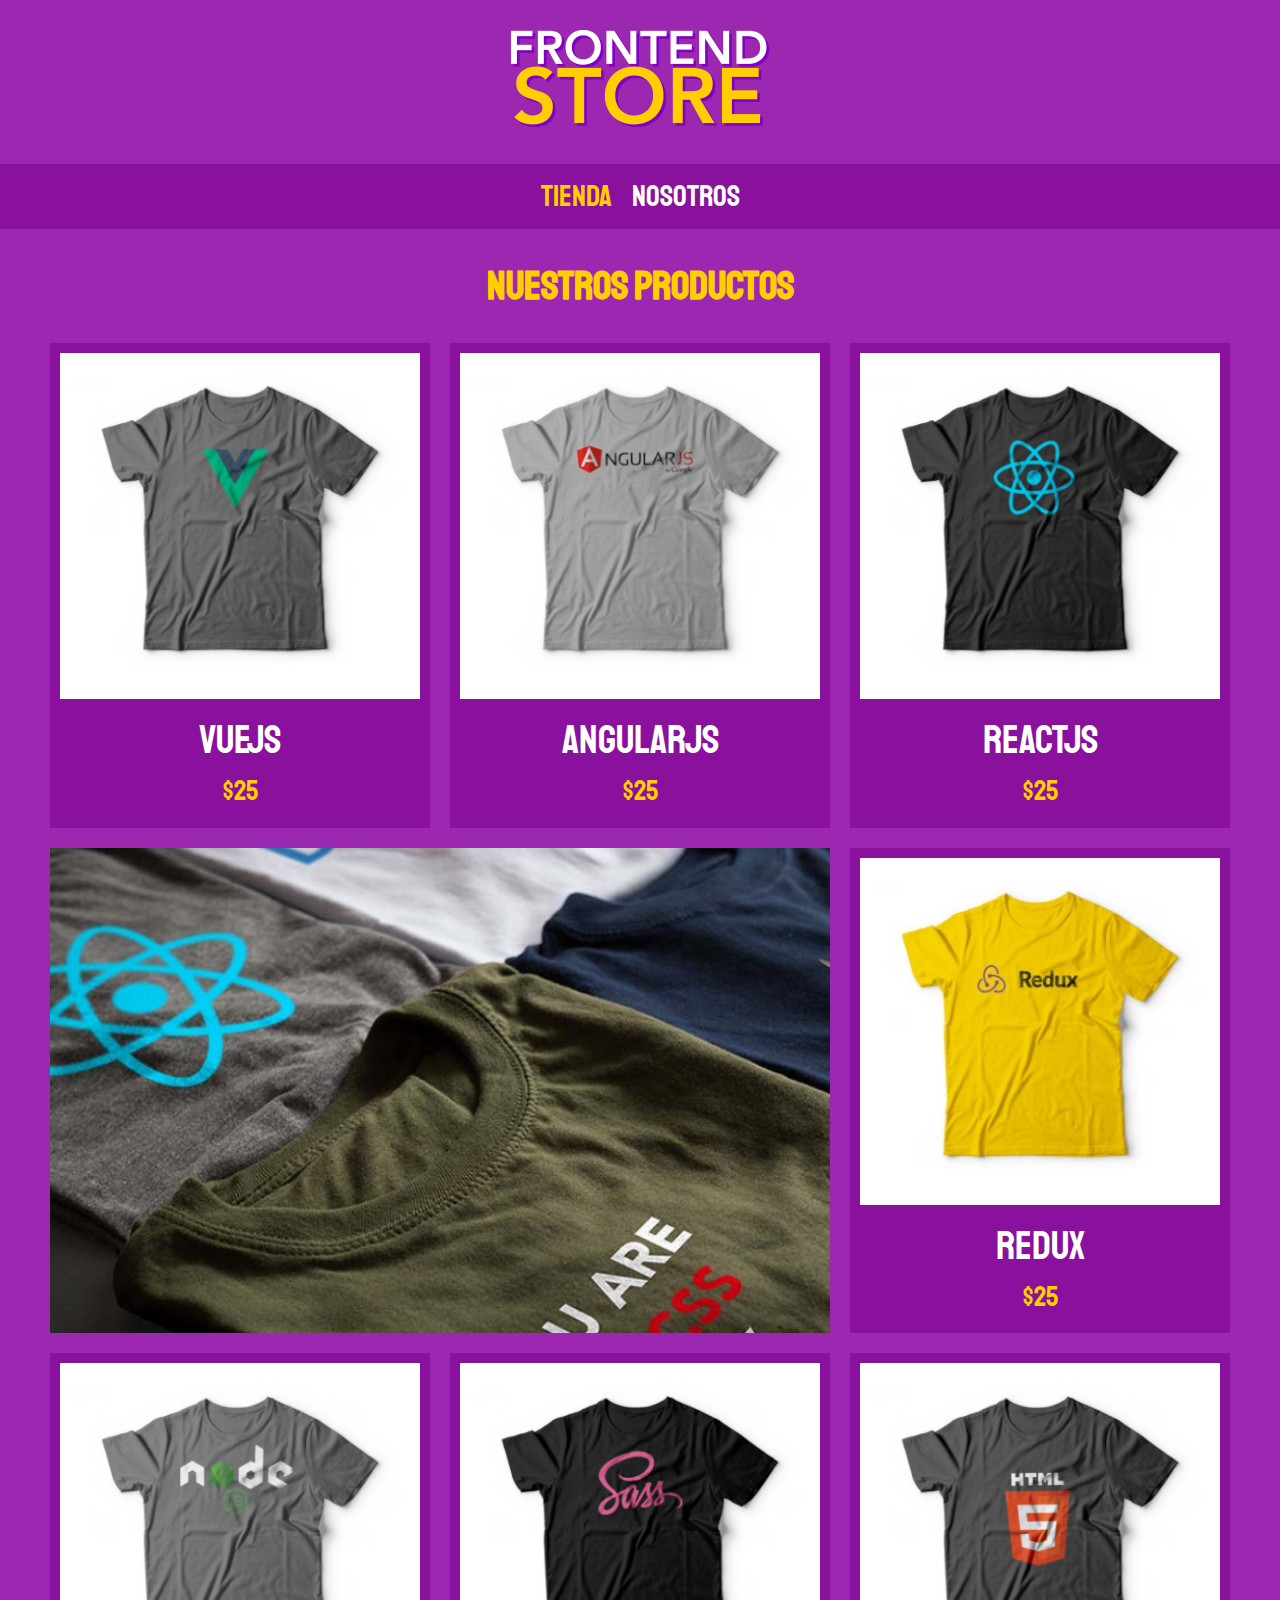
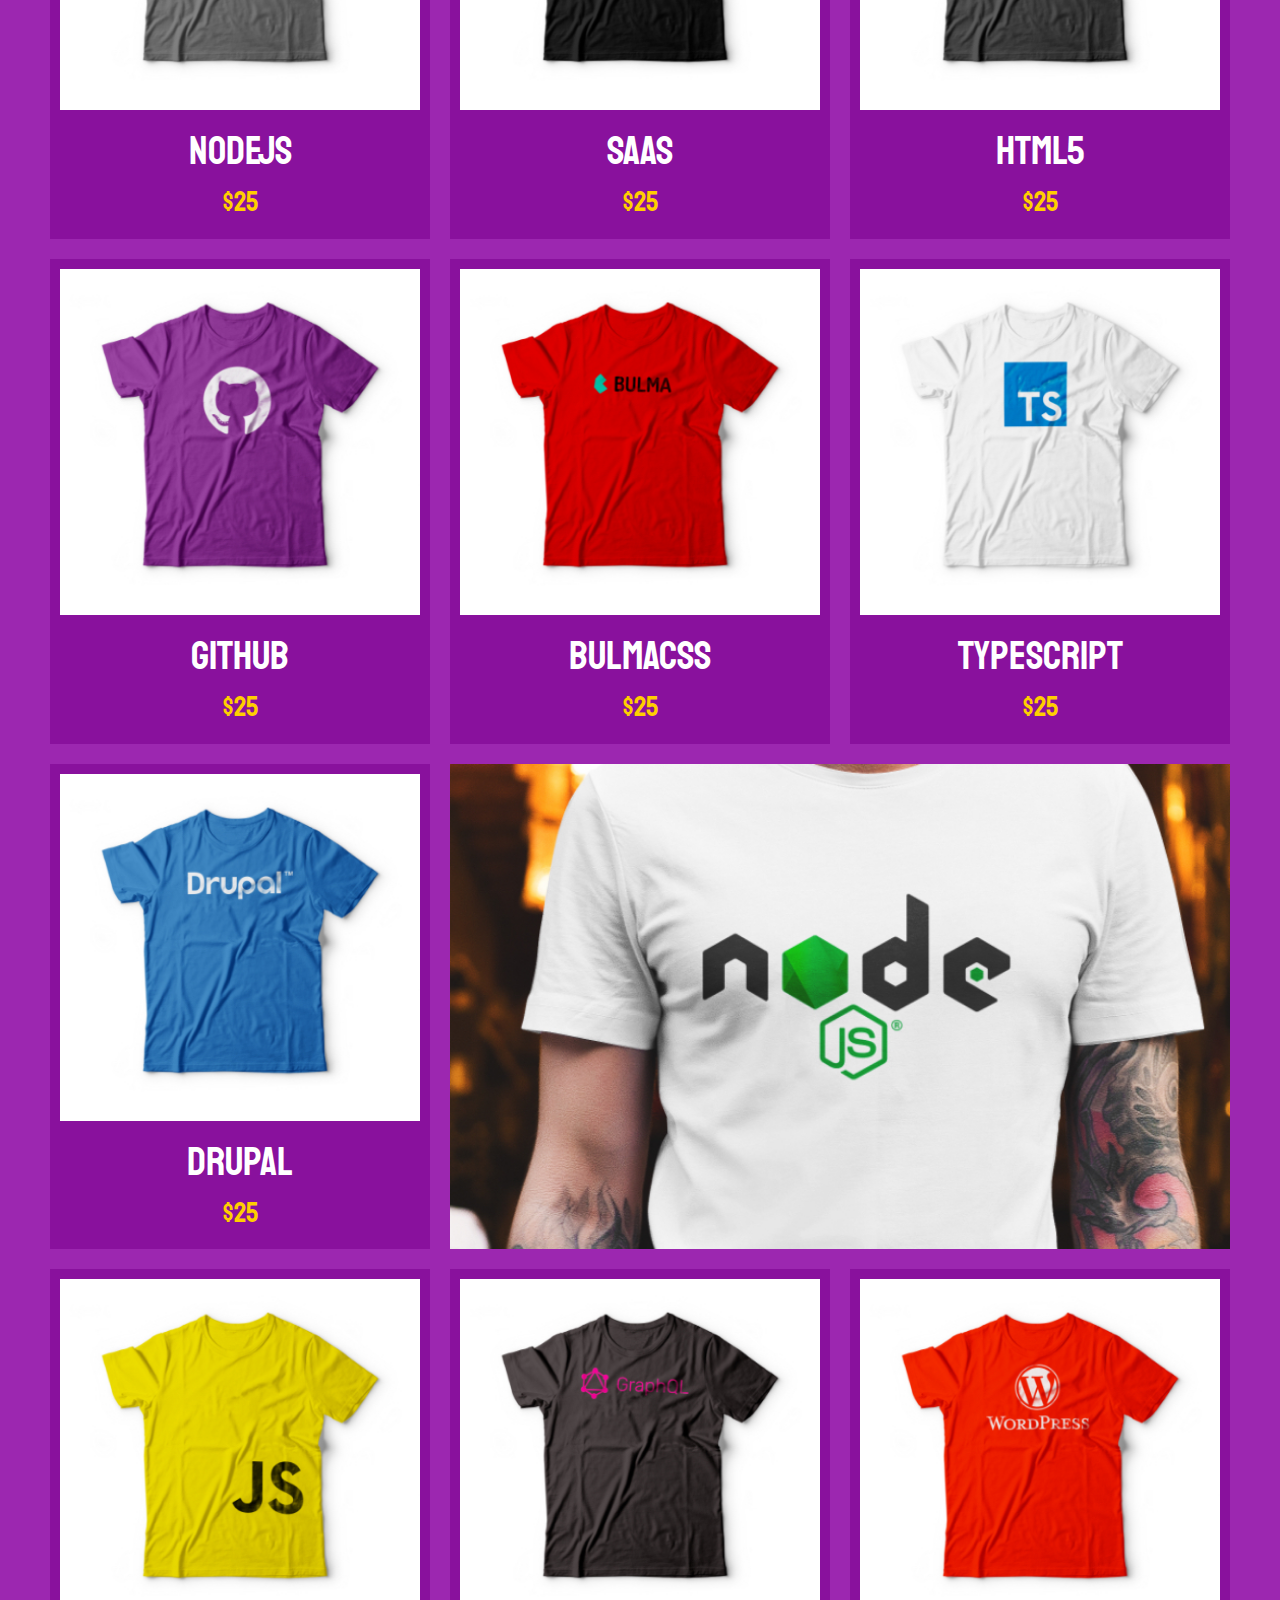
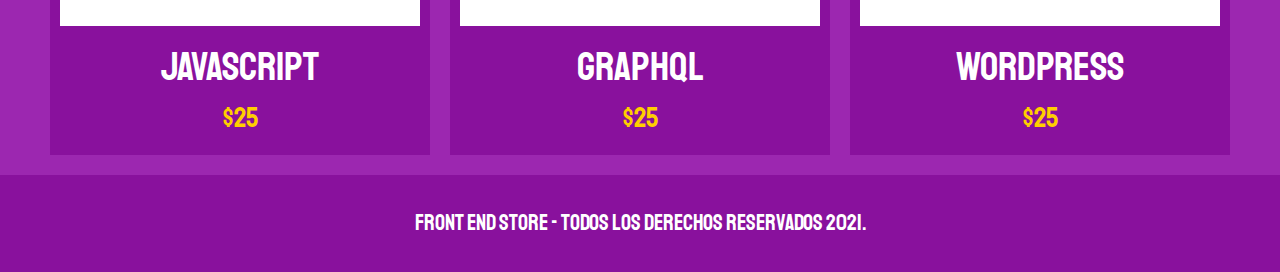
<file: index.html>
<!DOCTYPE html>
<html lang="en">

<head>
    <meta charset="UTF-8">
    <meta http-equiv="X-UA-Compatible" content="IE=edge">
    <meta name="viewport" content="width=device-width, initial-scale=1.0">
    <link rel="preconnect" href="https://fonts.googleapis.com">
    <link rel="preconnect" href="https://fonts.gstatic.com" crossorigin>
    <link href="https://fonts.googleapis.com/css2?family=Staatliches&display=swap" rel="stylesheet">
    <link rel="preload" href="./css/normalize.css">
    <link rel="stylesheet" href="./css/normalize.css">
    <link rel="preload" href="./css/styles.css">
    <link rel="stylesheet" href="./css/styles.css">
    <title>Document</title>
</head>

<body>

    <header class="header">
        <a href="index.html">
            <img class="header__logo" src="./img/logo.png" alt="Logotipo">
        </a>
    </header>

    <nav class="navegacion">
        <a class="navegacion__enlace navegacion__enlace--activo" href="index.html">Tienda</a>
        <a class="navegacion__enlace" href="nosotros.html">Nosotros</a>
    </nav>

    <main class="contenedor">
        <h1>Nuestros Productos</h1>
        <div class="grid">
            <div class="producto">
                <a href="producto.html">
                    <img class="producto__imagen" src="./img/1.jpg" alt="Imagen camisa">
                    <div class="producto__informacion">
                        <p class="producto__nombre">VueJs</p>
                        <p class="producto__precio">$25</p>
                    </div>
                </a>
            </div>
            <!--.producto-->

            <div class="producto">
                <a href="producto.html">
                    <img class="producto__imagen" src="./img/2.jpg" alt="Imagen camisa">
                    <div class="producto__informacion">
                        <p class="producto__nombre">AngularJs</p>
                        <p class="producto__precio">$25</p>
                    </div>
                </a>
            </div>
            <!--.producto-->

            <div class="producto">
                <a href="producto.html">
                    <img class="producto__imagen" src="./img/3.jpg" alt="Imagen camisa">
                    <div class="producto__informacion">
                        <p class="producto__nombre">ReactJs</p>
                        <p class="producto__precio">$25</p>
                    </div>
                </a>
            </div>
            <!--.producto-->

            <div class="producto">
                <a href="producto.html">
                    <img class="producto__imagen" src="./img/4.jpg" alt="Imagen camisa">
                    <div class="producto__informacion">
                        <p class="producto__nombre">Redux</p>
                        <p class="producto__precio">$25</p>
                    </div>
                </a>
            </div>
            <!--.producto-->

            <div class="producto">
                <a href="producto.html">
                    <img class="producto__imagen" src="./img/5.jpg" alt="Imagen camisa">
                    <div class="producto__informacion">
                        <p class="producto__nombre">NodeJs</p>
                        <p class="producto__precio">$25</p>
                    </div>
                </a>
            </div>
            <!--.producto-->

            <div class="producto">
                <a href="producto.html">
                    <img class="producto__imagen" src="./img/6.jpg" alt="Imagen camisa">
                    <div class="producto__informacion">
                        <p class="producto__nombre">SAAS</p>
                        <p class="producto__precio">$25</p>
                    </div>
                </a>
            </div>
            <!--.producto-->

            <div class="producto">
                <a href="producto.html">
                    <img class="producto__imagen" src="./img/7.jpg" alt="Imagen camisa">
                    <div class="producto__informacion">
                        <p class="producto__nombre">HTML5</p>
                        <p class="producto__precio">$25</p>
                    </div>
                </a>
            </div>
            <!--.producto-->

            <div class="producto">
                <a href="producto.html">
                    <img class="producto__imagen" src="./img/8.jpg" alt="Imagen camisa">
                    <div class="producto__informacion">
                        <p class="producto__nombre">Github</p>
                        <p class="producto__precio">$25</p>
                    </div>
                </a>
            </div>
            <!--.producto-->

            <div class="producto">
                <a href="producto.html">
                    <img class="producto__imagen" src="./img/9.jpg" alt="Imagen camisa">
                    <div class="producto__informacion">
                        <p class="producto__nombre">BulmaCSS</p>
                        <p class="producto__precio">$25</p>
                    </div>
                </a>
            </div>
            <!--.producto-->

            <div class="producto">
                <a href="producto.html">
                    <img class="producto__imagen" src="./img/10.jpg" alt="Imagen camisa">
                    <div class="producto__informacion">
                        <p class="producto__nombre">TypeScript</p>
                        <p class="producto__precio">$25</p>
                    </div>
                </a>
            </div>
            <!--.producto-->

            <div class="producto">
                <a href="producto.html">
                    <img class="producto__imagen" src="./img/11.jpg" alt="Imagen camisa">
                    <div class="producto__informacion">
                        <p class="producto__nombre">Drupal</p>
                        <p class="producto__precio">$25</p>
                    </div>
                </a>
            </div>
            <!--.producto-->

            <div class="producto">
                <a href="producto.html">
                    <img class="producto__imagen" src="./img/12.jpg" alt="Imagen camisa">
                    <div class="producto__informacion">
                        <p class="producto__nombre">JavaScript</p>
                        <p class="producto__precio">$25</p>
                    </div>
                </a>
            </div>
            <!--.producto-->

            <div class="producto">
                <a href="producto.html">
                    <img class="producto__imagen" src="./img/13.jpg" alt="Imagen camisa">
                    <div class="producto__informacion">
                        <p class="producto__nombre">GraphQL</p>
                        <p class="producto__precio">$25</p>
                    </div>
                </a>
            </div>
            <!--.producto-->

            <div class="producto">
                <a href="producto.html">
                    <img class="producto__imagen" src="./img/14.jpg" alt="Imagen camisa">
                    <div class="producto__informacion">
                        <p class="producto__nombre">WordPress</p>
                        <p class="producto__precio">$25</p>
                    </div>
                </a>
            </div>
            <!--.producto-->

            <div class="grafico grafico--camisas"></div>
            <div class="grafico grafico--node"></div>

        </div>
    </main>

    <footer class="footer">
        <p class="footer__texto">Front End Store - Todos los derechos reservados 2021.</p>
    </footer>


</body>

</html>
</file>
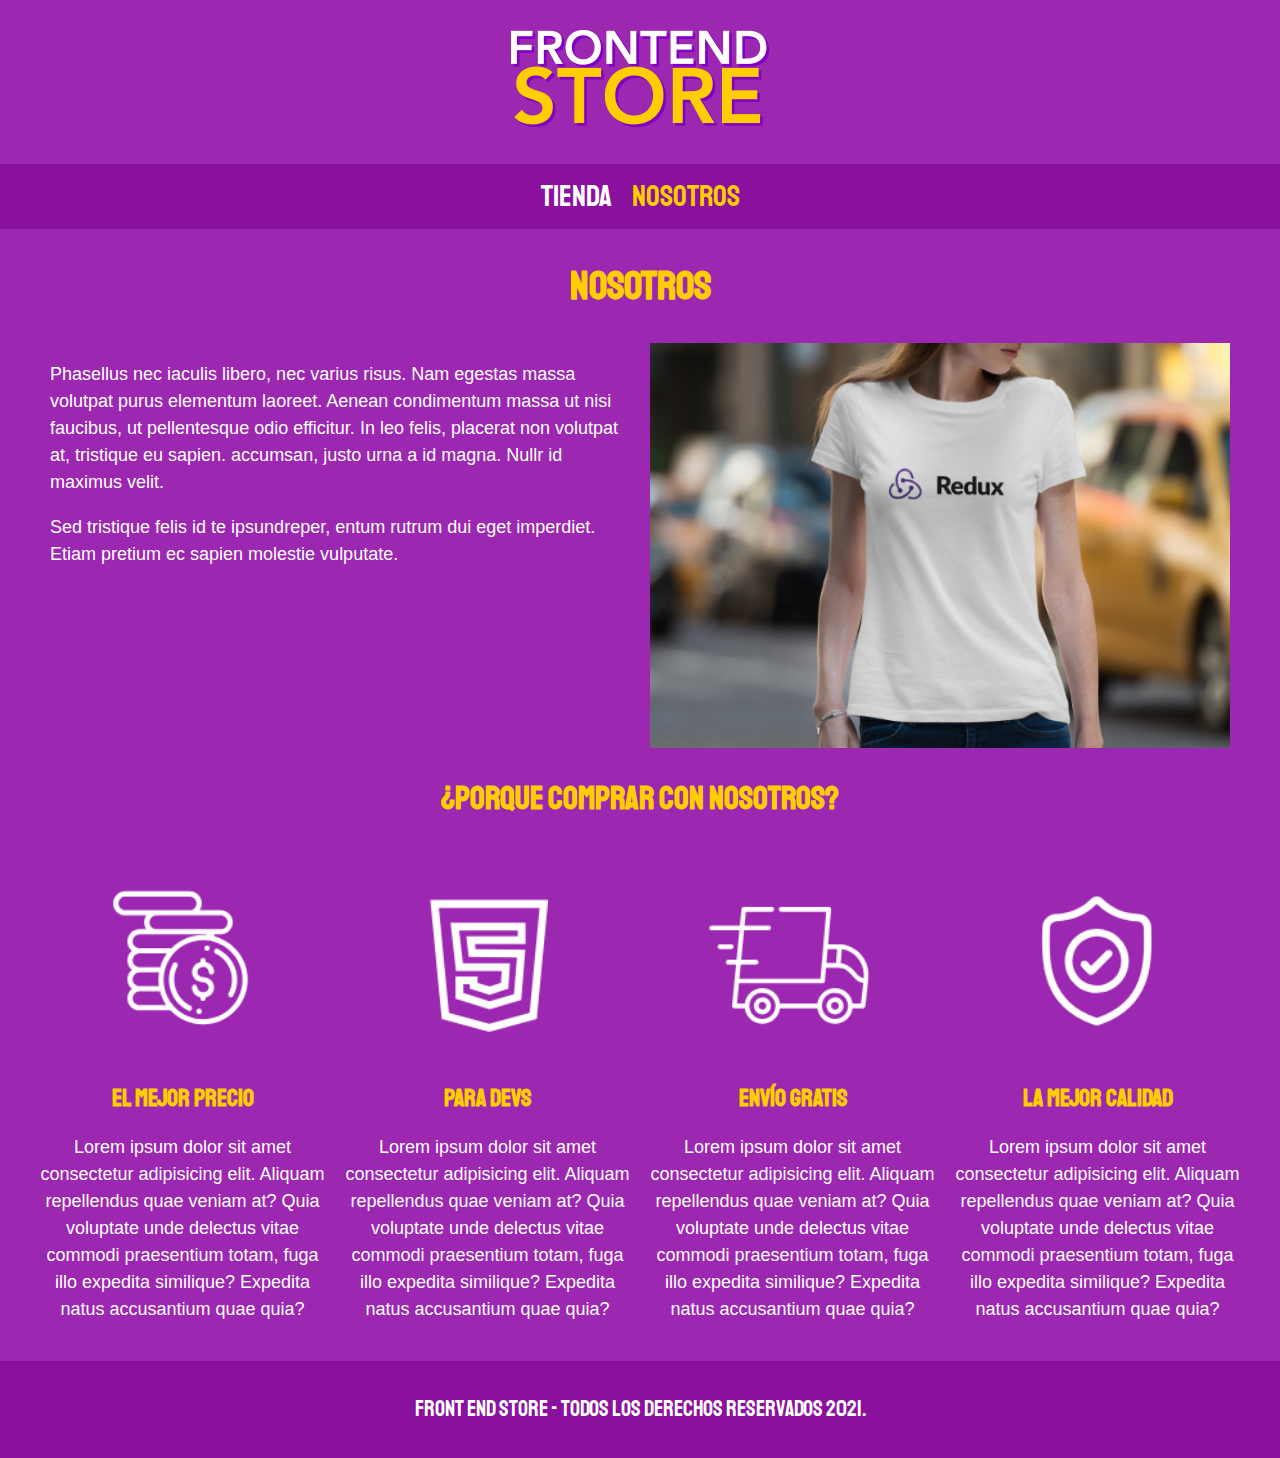
<file: nosotros.html>
<!DOCTYPE html>
<html lang="en">

<head>
    <meta charset="UTF-8">
    <meta http-equiv="X-UA-Compatible" content="IE=edge">
    <meta name="viewport" content="width=device-width, initial-scale=1.0">
    <link rel="preconnect" href="https://fonts.googleapis.com">
    <link rel="preconnect" href="https://fonts.gstatic.com" crossorigin>
    <link href="https://fonts.googleapis.com/css2?family=Staatliches&display=swap" rel="stylesheet">
    <link rel="preload" href="./css/normalize.css">
    <link rel="stylesheet" href="./css/normalize.css">
    <link rel="preload" href="./css/styles.css">
    <link rel="stylesheet" href="./css/styles.css">
    <title>Document</title>
</head>

<body>

    <header class="header">
        <a href="index.html">
            <img class="header__logo" src="./img/logo.png" alt="Logotipo">
        </a>
    </header>

    <nav class="navegacion">
        <a class="navegacion__enlace " href="index.html">Tienda</a>
        <a class="navegacion__enlace navegacion__enlace--activo" href="nosotros.html">Nosotros</a>
    </nav>

    <main class="contenedor">
        <h1>Nosotros</h1>
        <div class="nosotros">
            <div class="nosotros__contenido">
                <p>Phasellus nec iaculis libero, nec varius risus. Nam egestas massa volutpat purus elementum laoreet. Aenean condimentum massa ut nisi faucibus, ut pellentesque odio efficitur. In leo felis, placerat non volutpat at, tristique eu sapien.
                    accumsan, justo urna a id magna. Nullr id maximus velit.</p>
                <p>Sed tristique felis id te ipsundreper, entum rutrum dui eget imperdiet. Etiam pretium ec sapien molestie vulputate.</p>

            </div>
            <img src="./img/nosotros.jpg" alt="Imagen nosotros" class="nosotros__imagen">
        </div>
    </main>

    <section class="contenedor comprar">
        <h2 class="comprar__titulo">¿Porque comprar con nosotros?</h2>

        <div class="bloques">
            <div class="bloque">
                <img class="bloque__imagen" src="./img/icono_1.png" alt="por que comprar">
                <h3 class="bloque__titulo">El mejor precio</h3>
                <p>Lorem ipsum dolor sit amet consectetur adipisicing elit. Aliquam repellendus quae veniam at? Quia voluptate unde delectus vitae commodi praesentium totam, fuga illo expedita similique? Expedita natus accusantium quae quia?</p>
            </div>
            <!--.bloque-->
            <div class="bloque">
                <img class="bloque__imagen" src="./img/icono_2.png" alt="por que comprar">
                <h3 class="bloque__titulo">Para Devs</h3>
                <p>Lorem ipsum dolor sit amet consectetur adipisicing elit. Aliquam repellendus quae veniam at? Quia voluptate unde delectus vitae commodi praesentium totam, fuga illo expedita similique? Expedita natus accusantium quae quia?</p>
            </div>
            <!--.bloque-->
            <div class="bloque">
                <img class="bloque__imagen" src="./img/icono_3.png" alt="por que comprar">
                <h3 class="bloque__titulo">Envío gratis</h3>
                <p>Lorem ipsum dolor sit amet consectetur adipisicing elit. Aliquam repellendus quae veniam at? Quia voluptate unde delectus vitae commodi praesentium totam, fuga illo expedita similique? Expedita natus accusantium quae quia?</p>
            </div>
            <!--.bloque-->
            <div class="bloque">
                <img class="bloque__imagen" src="./img/icono_4.png" alt="por que comprar">
                <h3 class="bloque__titulo">La mejor calidad</h3>
                <p>Lorem ipsum dolor sit amet consectetur adipisicing elit. Aliquam repellendus quae veniam at? Quia voluptate unde delectus vitae commodi praesentium totam, fuga illo expedita similique? Expedita natus accusantium quae quia?</p>
            </div>
            <!--.bloque-->
        </div>
        <!--.bloques-->
    </section>

    <footer class="footer">
        <p class="footer__texto">Front End Store - Todos los derechos reservados 2021.</p>
    </footer>


</body>

</html>
</file>
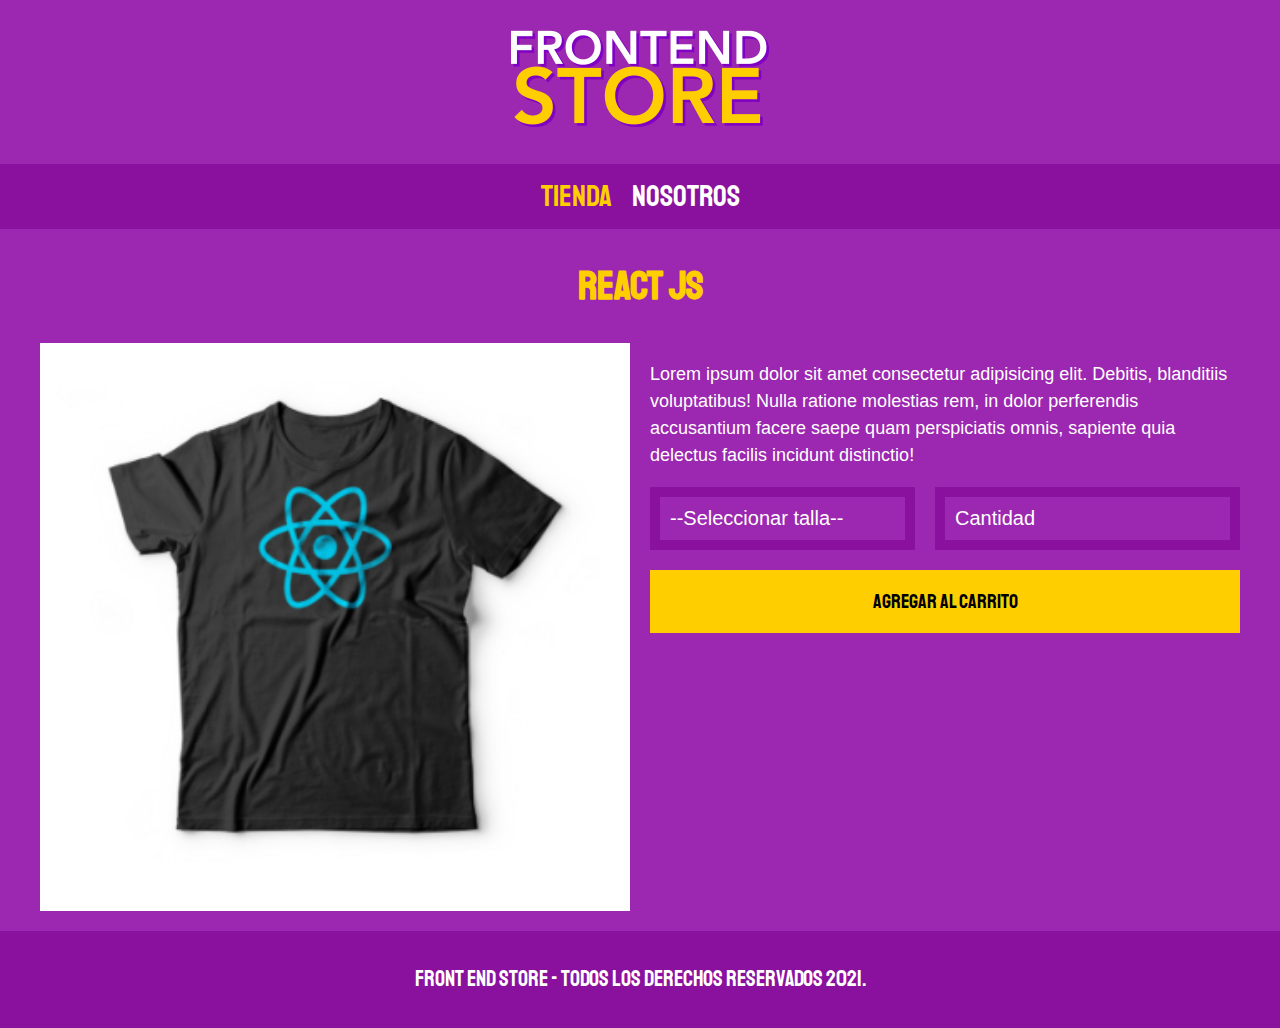
<file: producto.html>
<!DOCTYPE html>
<html lang="en">

<head>
    <meta charset="UTF-8">
    <meta http-equiv="X-UA-Compatible" content="IE=edge">
    <meta name="viewport" content="width=device-width, initial-scale=1.0">
    <link rel="preconnect" href="https://fonts.googleapis.com">
    <link rel="preconnect" href="https://fonts.gstatic.com" crossorigin>
    <link href="https://fonts.googleapis.com/css2?family=Staatliches&display=swap" rel="stylesheet">
    <link rel="preload" href="./css/normalize.css">
    <link rel="stylesheet" href="./css/normalize.css">
    <link rel="preload" href="./css/styles.css">
    <link rel="stylesheet" href="./css/styles.css">
    <title>Document</title>
</head>

<body>

    <header class="header">
        <a href="index.html">
            <img class="header__logo" src="./img/logo.png" alt="Logotipo">
        </a>
    </header>

    <nav class="navegacion">
        <a class="navegacion__enlace navegacion__enlace--activo" href="index.html">Tienda</a>
        <a class="navegacion__enlace" href="nosotros.html">Nosotros</a>
    </nav>

    <main class="contenedor">
        <h1>React js</h1>

        <div class="camisa">
            <img src="./img/3.jpg" alt="Imagen del producto" class="camisa__imagen">

            <div class="camisa__contenido">
                <p>Lorem ipsum dolor sit amet consectetur adipisicing elit. Debitis, blanditiis voluptatibus! Nulla ratione molestias rem, in dolor perferendis accusantium facere saepe quam perspiciatis omnis, sapiente quia delectus facilis incidunt distinctio!</p>
                <form class="formulario">
                    <select class="formulario__campo" name="" id="">
                        <option value="" disabled selected>--Seleccionar talla--</option>
                        <option value="">Chica</option>
                        <option value="">Mediana</option>
                        <option value="">Grande</option>
                    </select>
                    <input class="formulario__campo" type="number" placeholder="Cantidad" min="1">
                    <input class="formulario__submit " type="submit" value="Agregar al carrito">
                </form>
            </div>
        </div>
    </main>

    <footer class="footer">
        <p class="footer__texto">Front End Store - Todos los derechos reservados 2021.</p>
    </footer>


</body>

</html>
</file>
<file: css/styles.css>
:root {
    --primario: #9C27B0;
    --primarioOscuro: #89119d;
    --secundario: #FFCE00;
    --secundarioOscuro: rgb(233, 287, 2);
    --blanco: #ffffff;
    --negro: #000000;
    --fuentePrincipal: 'Staatliches', cursive;
}

html {
    box-sizing: border-box;
    font-size: 62.5%;
}

*,
*:before,
*:after {
    box-sizing: inherit;
}


/* globales */

body {
    background-color: var(--primario);
    font-size: 1.6rem;
    line-height: 1.5;
}

p {
    font-size: 1.8rem;
    font-family: Arial, Helvetica, sans-serif;
    color: var(--blanco);
}

a {
    text-decoration: none;
}

img {
    max-width: 100%;
    width: 100%;
}

.contenedor {
    max-width: 120rem;
    margin: 0 auto;
}

h1,
h2,
h3 {
    text-align: center;
    color: var(--secundario);
    font-family: var(--fuentePrincipal);
}

h1 {
    font-size: 4rem;
}

h2 {
    font-size: 3.2rem;
}

h3 {
    font-size: 2.4rem;
}


/* header */

.header {
    display: flex;
    justify-content: center;
}

.header__logo {
    margin: 3rem 0;
}


/* navegacion */

.navegacion {
    background-color: var(--primarioOscuro);
    padding: 1rem 0;
    display: flex;
    justify-content: center;
    gap: 2rem;
    /*Separación forma nueva*/
}

.navegacion__enlace {
    font-family: var(--fuentePrincipal);
    color: var(--blanco);
    font-size: 3rem;
    /* margin-right: 2rem; */
}


/* usar para ios */


/* .navegacion__enlace:last-of-type {
    margin-right: 0;
} */

.navegacion__enlace:hover,
.navegacion__enlace--activo {
    color: var(--secundario);
}


/* footer */

.footer {
    background-color: var(--primarioOscuro);
    padding: 1rem 0;
    margin-top: 2rem;
    width: 100%;
}

.footer__texto {
    text-align: center;
    font-family: var(--fuentePrincipal);
    font-size: 2.2rem;
}


/* Grid */

.grid {
    display: grid;
    grid-template-columns: repeat(2, 1fr);
    gap: 1rem;
    margin: 0 1rem;
}

@media (min-width: 768px) {
    .grid {
        grid-template-columns: repeat(3, 1fr);
        gap: 2rem;
        margin: 0 1rem;
    }
}

@media (max-width: 405px) {
    .grid {
        grid-template-columns: 1fr;
    }
}


/* productos */

.producto {
    background-color: var(--primarioOscuro);
    padding: 1rem;
}

.producto__imagen {
    width: 100%;
}

.producto__informacion {}

.producto__nombre {
    font-size: 4rem;
}

.producto__precio {
    font-size: 2.8rem;
    color: var(--secundario);
}

.producto__nombre,
.producto__precio {
    font-family: var(--fuentePrincipal);
    margin: 1rem 0;
    text-align: center;
    line-height: 1.2;
}


/* graficos */

.grafico {
    min-height: 30rem;
    /* background: url(01.jpg) no-repeat center center fixed;  */
    background-size: 100% 100%;
    /* cubrir el 100% del contenedor*/
    grid-column: 1 / 3;
    width: 100%;
}

.grafico--camisas {
    grid-row: 2 / 3;
    background-image: url(../img/grafico1.jpg);
}

.grafico--node {
    background-image: url(../img/grafico2.jpg);
    grid-row: 8 / 9;
}

@media (min-width: 768px) {
    .grafico--node {
        grid-row: 5 /6;
        grid-column: 2 / 4;
    }
}

@media (max-width: 405px) {
    .grafico--node {
        grid-row: 5 /6;
        grid-column: 1 / 2;
    }
    .grafico--camisas {
        grid-column: 1 /2;
    }
}


/* nosotros */

.nosotros {
    display: grid;
    grid-template-rows: repeat(2, auto);
    padding: 0 1rem;
}

@media (min-width: 768px) {
    .nosotros {
        display: grid;
        grid-template-columns: repeat(2, 1fr);
        column-gap: 2rem;
    }
}

.nosotros__imagen {
    grid-row: 1 /2;
    width: 100%;
    /* height: 30rem; */
}

@media (min-width: 768px) {
    .nosotros__imagen {
        grid-column: 2 / 3;
    }
}


/* bloques */

.bloques {
    display: grid;
    grid-template-columns: repeat(2, 1fr);
    gap: 2rem;
}

@media (min-width: 768px) {
    .bloques {
        grid-template-columns: repeat(4, 1fr);
    }
}

.bloque {
    text-align: center;
}

.bloque__imagen {
    width: 100%;
}

.bloque__titulo {
    margin: 0;
}


/* página productos */

@media (min-width: 768px) {
    .camisa {
        display: grid;
        grid-template-columns: repeat(2, 1fr);
        column-gap: 2rem;
    }
}

.formulario {
    display: grid;
    grid-template-columns: repeat(2, 1fr);
    gap: 2rem;
}

.formulario__campo {
    border: 1rem solid var(--primarioOscuro);
    background-color: transparent;
    color: var(--blanco);
    font-size: 2rem;
    font-family: arial, sans-serif;
    padding: 1rem;
    appearance: none;
}

.formulario__campo option {
    color: var(--negro);
}

.formulario__campo::placeholder {
    color: var(--blanco);
}

.formulario__submit {
    background-color: var(--secundario);
    border: none;
    font-size: 2rem;
    font-family: var(--fuentePrincipal);
    padding: 2rem;
    transition: background-color 0.3s ease;
    grid-column: 1 / 3;
}

.formulario__submit:hover {
    cursor: pointer;
    background-color: var(--secundarioOscuro);
}
</file>
